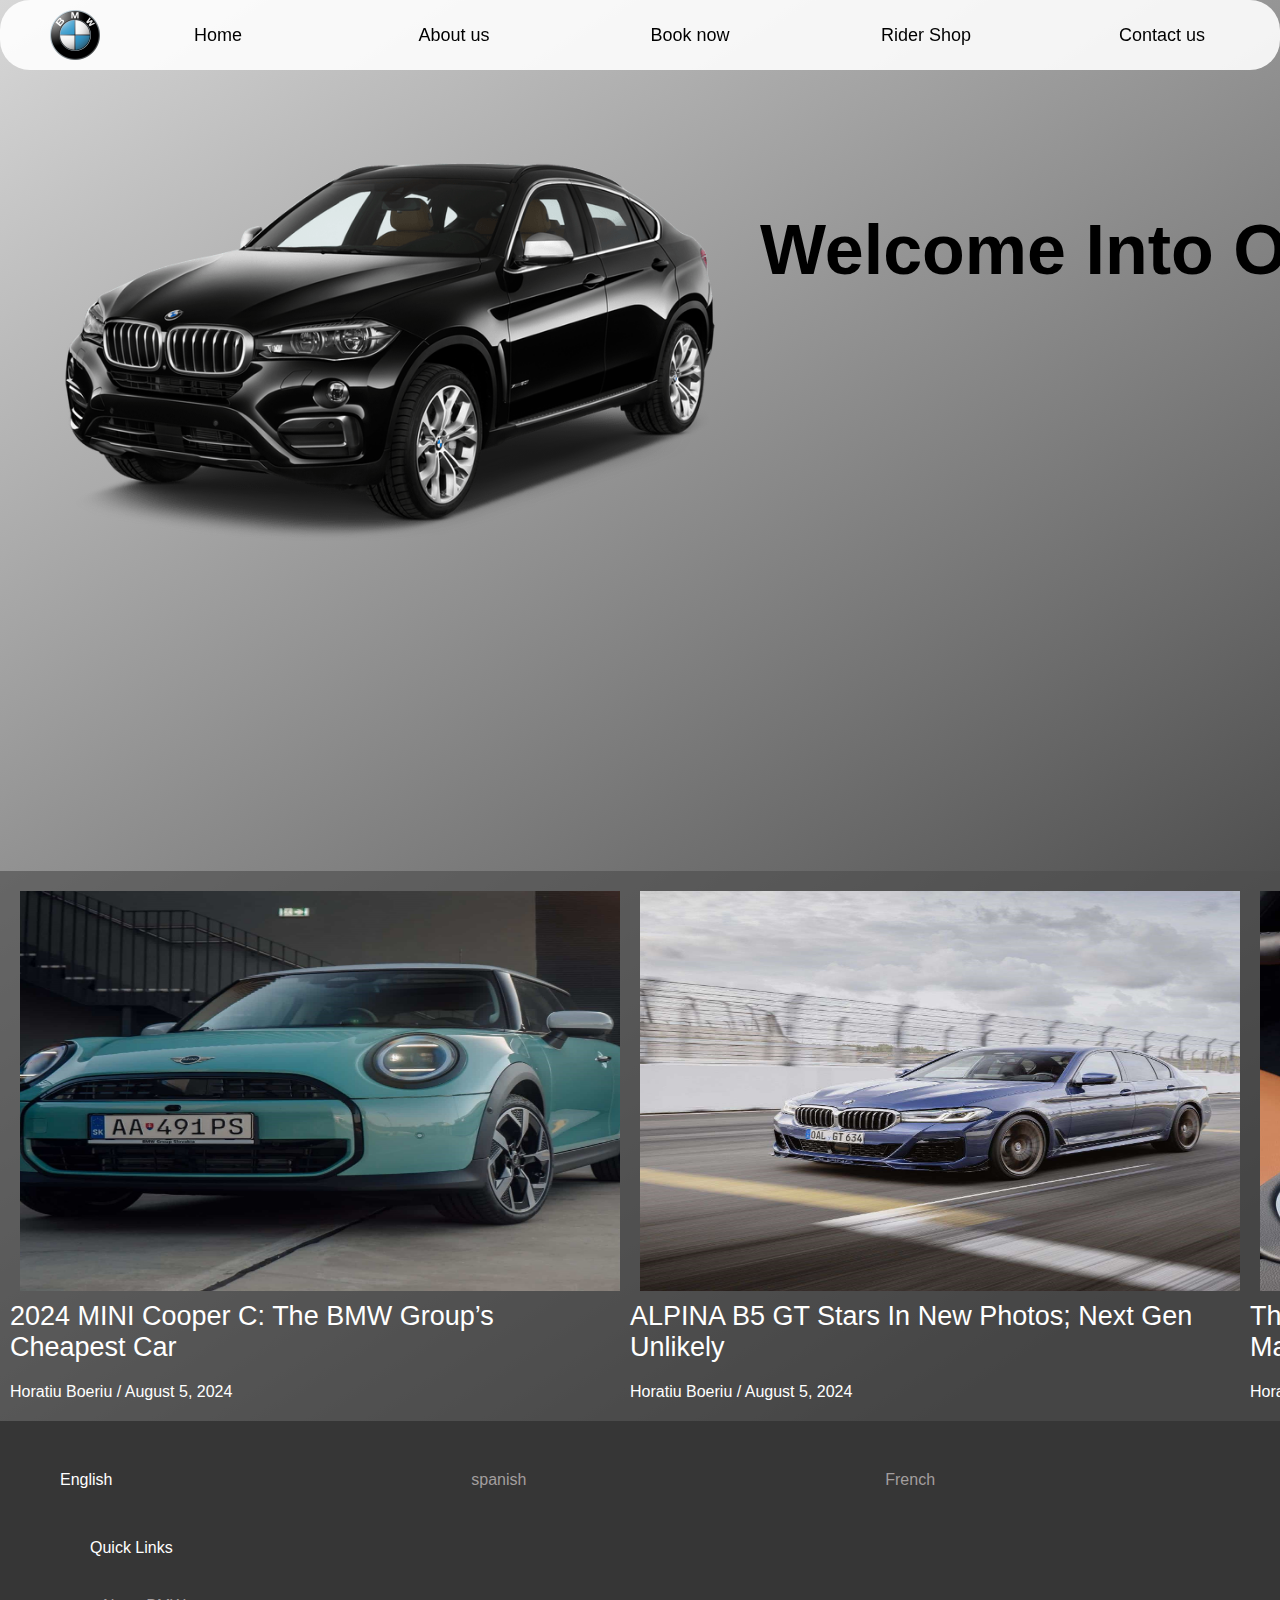
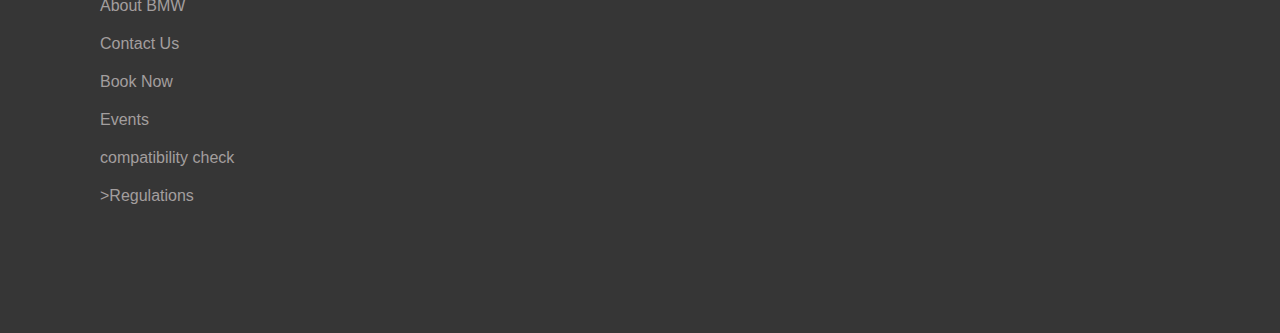
<file: index.html>
<!DOCTYPE html>
<html lang="en">
    <head>
        <meta charset="UTF-8">
        <meta name="viewport" content="width=device-width, initial-scale=1.0">
        <title>BMW-Loki</title>
        <link rel="stylesheet" href="style.css">
    </head>
<body>
    <div class="bg">
        <div>
        <nav class="navigation">
        <img class=logo src="logooo.png" alt="BMW">
        <p class="sett"><a href="index.html">Home</a></p>
        <p class="sett"><a href="about.html">About us</a></p>
        <p class="sett"><a href="book.html">Book now</a></p>
        <p class="sett"><a href="rider.html">Rider Shop</a></p>
        <p class="sett"><a href="contact.html">Contact us</a></p>
        </nav>
    </div>
        <div class="car1">
            <img class="car"src="pngwing.com.png" alt="x type">
            <p class="german">Welcome Into Our BMW Community </p>
        </div>
        <div class="best">
            <center>
            <p class="models"><a class="hh" href="#rt">Be Competitor with the Performance &#x2192 </a></p>
        </center>
    </div>
        <div>
            <center>
            <p class="scroll"> Latest News and Updates </p></center>
        <div class="scroll-container">
            <div class="news1">
            <img src="news1.jpg" alt="Cinque Terre">
        <p class="mini">2024 MINI Cooper C: The BMW Group’s <br>Cheapest Car</p>
        <p class="minii">Horatiu Boeriu / August 5, 2024</p>
    </div>
    <div class="news1">
        <img src="news2.jpg" alt="Cinque Terre">
    <p class="mini">ALPINA B5 GT Stars In New Photos; Next Gen<br> Unlikely</p>
    <p class="minii">Horatiu Boeriu / August 5, 2024</p>
</div>
<div class="news1">
    <img src="news3.jpg" alt="Cinque Terre">
<p class="mini">The Only BMWs Offered Today with a Six-Speed<br> Manual</p>
<p class="minii">Horatiu Boeriu / August 5, 2024</p>
</div>
<div class="news1">
    <img src="news4.jpg" alt="Cinque Terre">
<p class="mini">Obscure BMW E2 Concept Makes Rare Video <br>Appearance</p>
<p class="minii">Horatiu Boeriu / August 5, 2024</p>
</div>
<div class="news1">
    <img src="news5.jpg" alt="Cinque Terre">
<p class="mini">BMW CEO Oliver Zipse Cautions EU on Hasty <br> Internal Combustion Engine Ban</p>
<p class="minii">Horatiu Boeriu / August 5, 2024</p>
</div>
<div class="news1">
    <img src="news6.jpg" alt="Cinque Terre">
<p class="mini">BMW: Import Duties On Chinese EVs Lead To<br> Dead-End Street</p>
<p class="minii">Horatiu Boeriu / August 5, 2024</p>
</div>
<div class="news1">
    <img src="news7.jpg" alt="Cinque Terre">
<p class="mini">BMW CE 02 x VAGABUND: A Retro-Futuristic Urban<br> eParkourerMW</p>
<p class="minii">Horatiu Boeriu / August 5, 2024</p>
</div>
  </div>
        </div>
        <footer style="background-color: rgb(54, 54, 54); padding-right: 90px; padding-left: 60px; padding-bottom: 80px;">
         <div class="footer">
            <nav class="footnav">
                <ul class="lang">
                    <li class="op">English</li>
                    <li class="">spanish</li>
                    <li class="">French</li>
                    <li class="">German</li>
                    <li class="">Tamil</li>
                </ul>
</nav>
<div class="split">
<ul class="oneee">
        <p class="quick">Quick Links</p>
        <p class="linee"><a href="#">About BMW</a></p>
        <p class="linee"><a href="#">Contact Us</a></p>
        <p class="linee"><a href="#">Book Now</a></p>
        <p class="linee"><a href="#">Events</a></p>
        <p class="linee"><a href="#">compatibility check</a></p>
        <p class="linee"><a href="#">>Regulations</a</p>
    </ul>
    <ul class="twoo">
        <p class="more">More BMW Websites</p>
        <p  class="linee"><a href="#">BMW Msport</a></p>
        <p class="linee"><a href="#">BMW Msport</a></p>
        <p class="linee"><a href="#">BMW Msport</a></p>
        <p class="linee"><a href="#">BMW welt</a></p>
        <p class="linee"><a href="#">BMW Groups</a></p>
        <p class="linee"><a href="#">BMW Drive</a></p>
        <p class="linee"><a href="#">BMW India</a></p>
    </ul>
    <ul class="threee">
        <p class="BMWc">BMW.com</p>
        <p class="linee"><a href="#">contact</a></p>
        <p class="linee"><a href="#"> cookies</a></p>
        <p class="linee"><a href="#">Legal notices</a></p>
        <p class="linee"><a href="#">Imprint</a></p>
    </ul>
    <ul class="fourr">
        <p class="visit">Visit us On</p>
        <p class="linee"><a href="#">X</a></p>
        <p class="linee"><a href="#"> Facebook</a></p>
        <p class="linee"><a href="#">Instagram</a></p>
        <p class="linee"><a href="#">Youtube</a></p>
    </ul>
</div>
         </div>
        </footer>
          
    
    
</body>
</html>
</file>
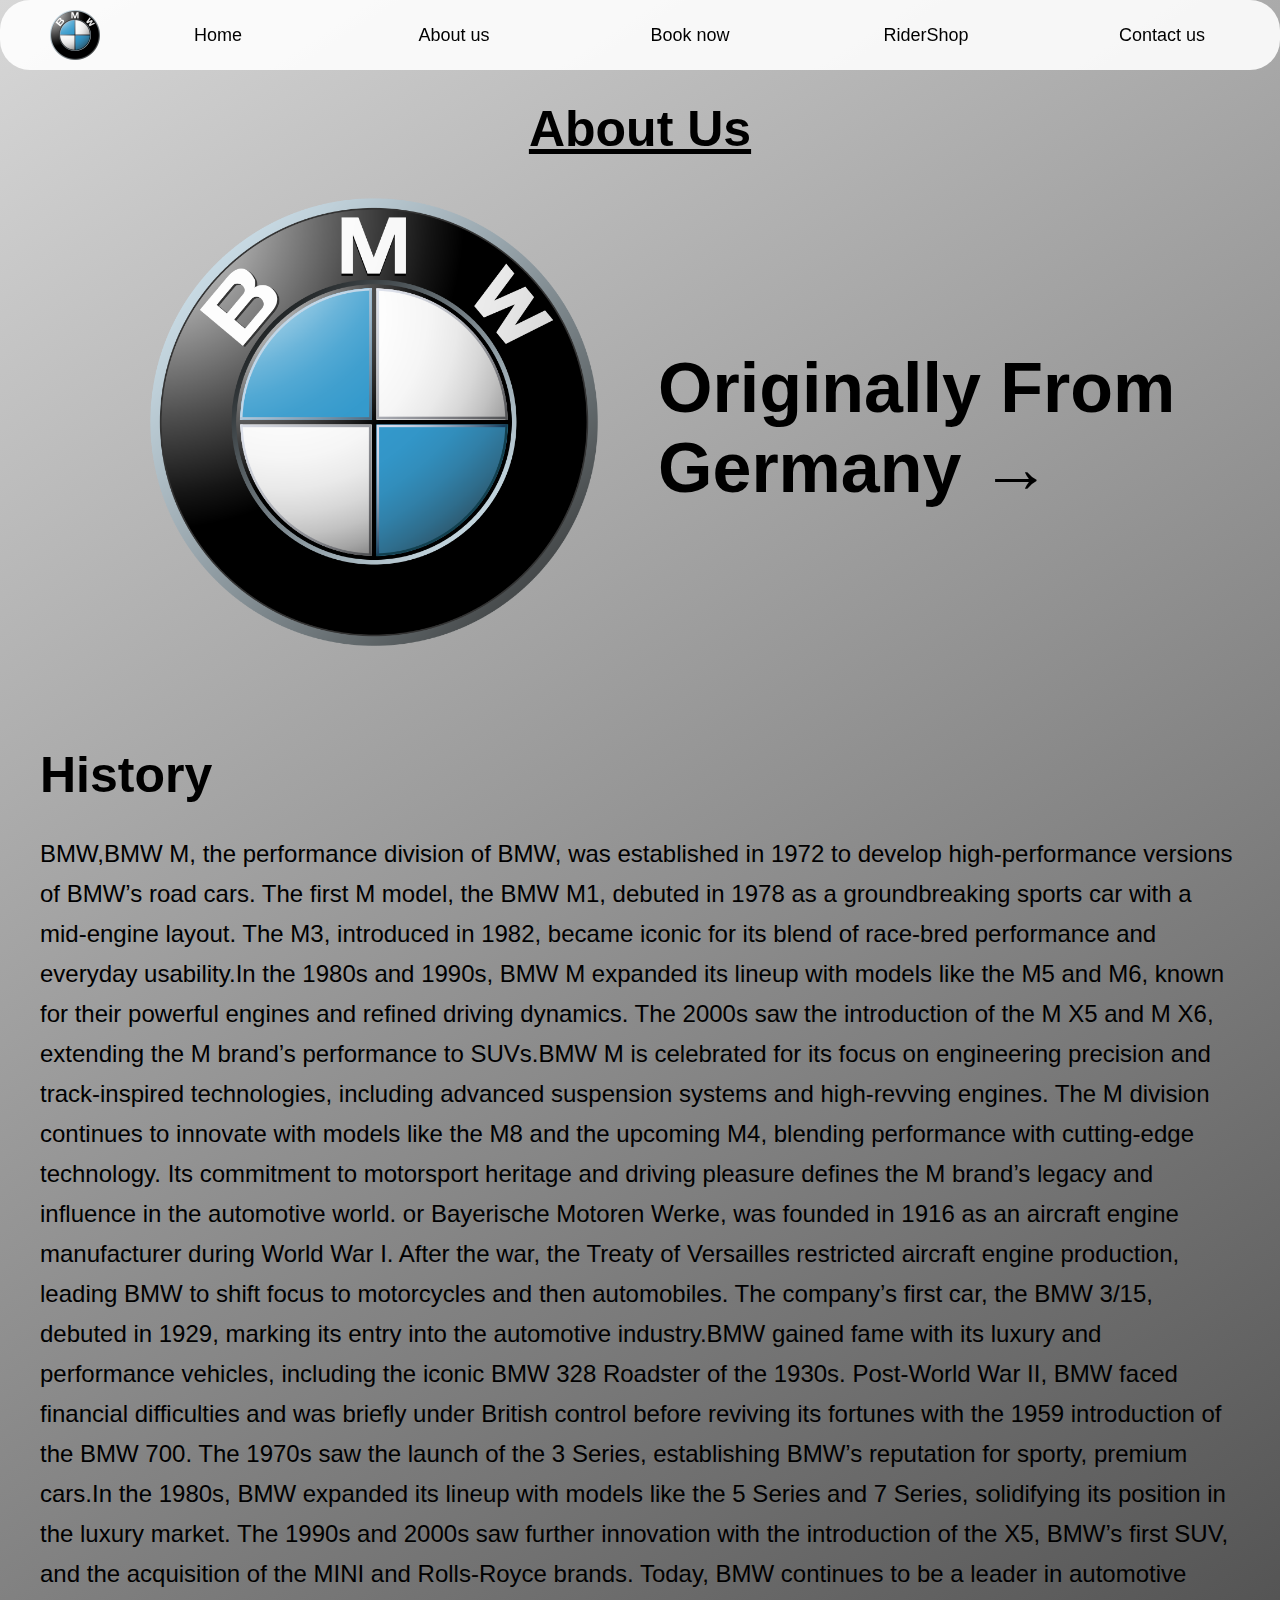
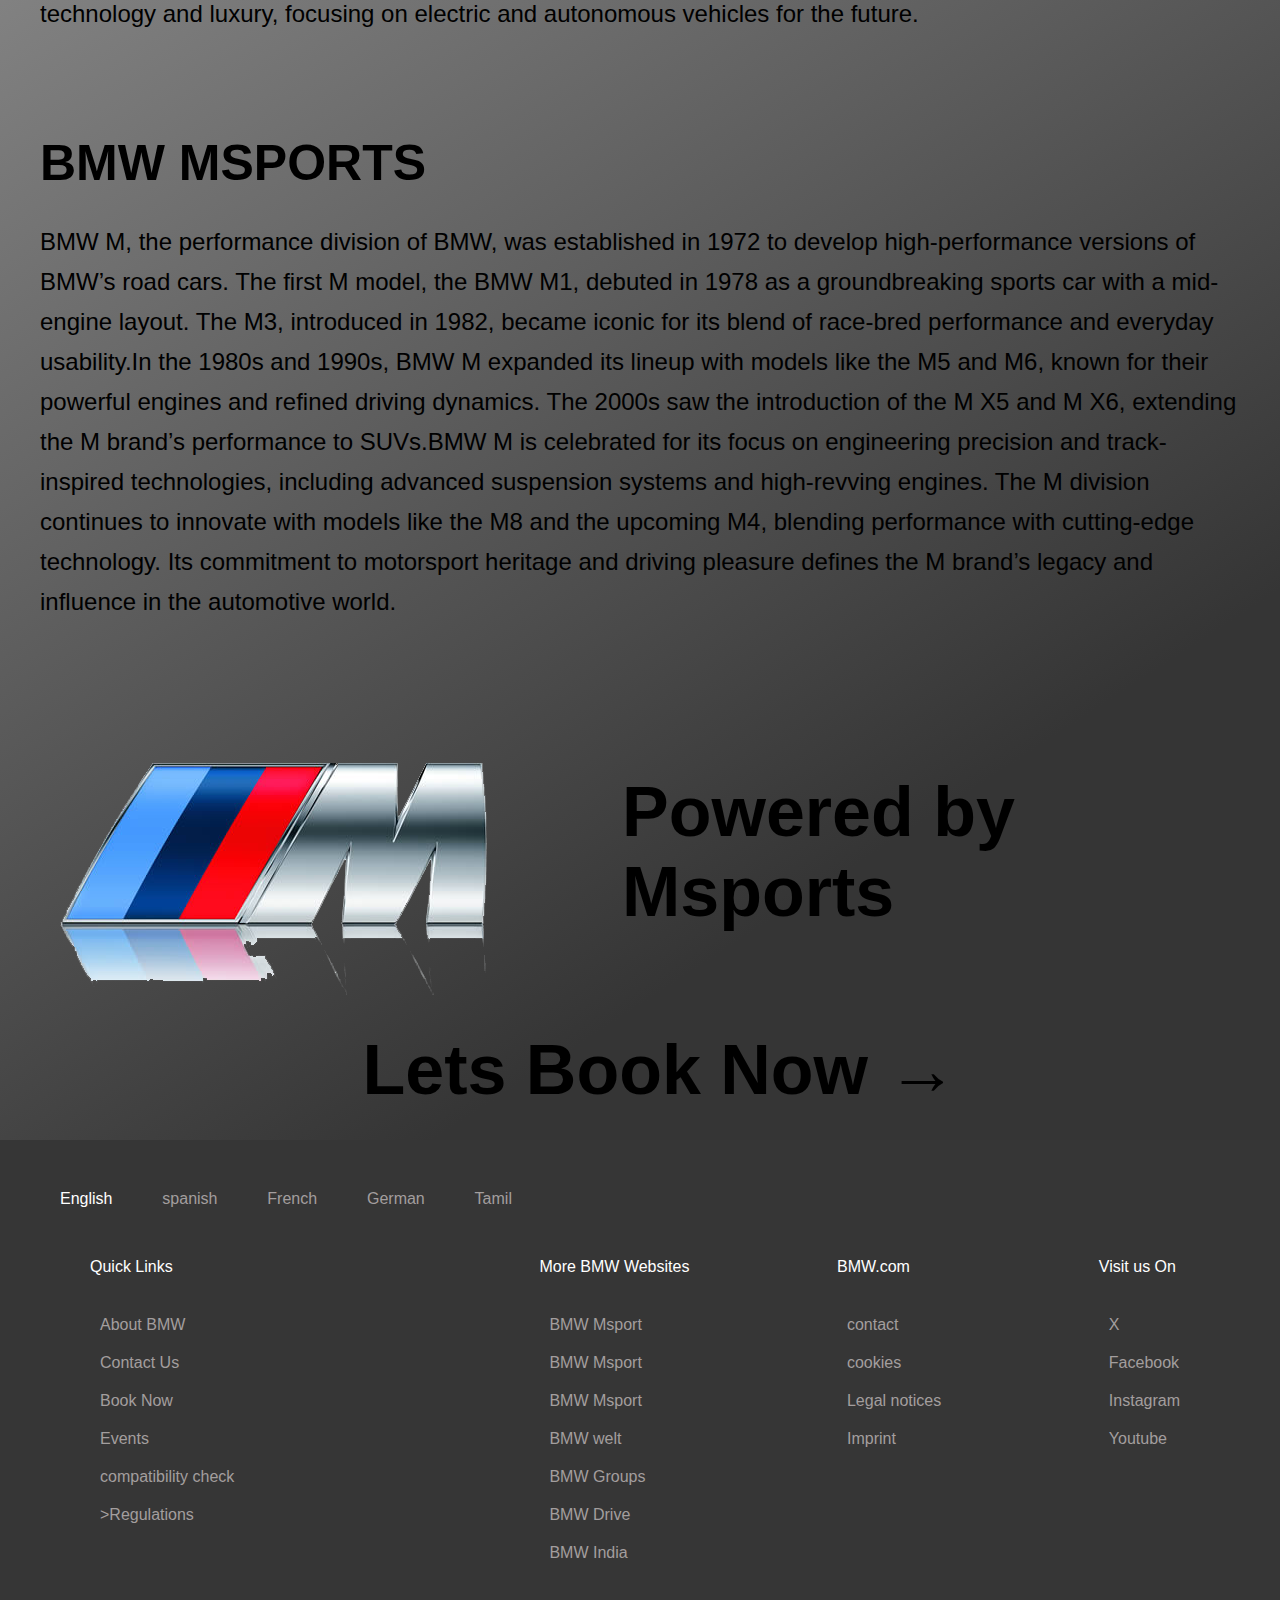
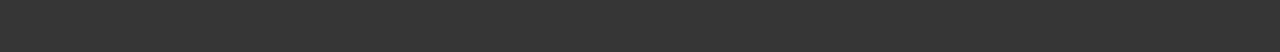
<file: about.html>
<!DOCTYPE html>
<html lang="en">
<head>
    <meta charset="UTF-8">
    <meta name="viewport" content="width=device-width, initial-scale=1.0">
    <title>BMW-About</title>
    <link href="style.css" rel="stylesheet">
</head>
<body>
    <div class="navclass">
    <nav class="navigation">
        <img class=logo src="logooo.png" alt="">
        <p class="sett"><a href="index.html">Home</a></p>
        <p class="sett"><a href="about.html">About us</a></p>
        <p class="sett"><a href="book.html">Book now</a></p>
        <p class="sett"><a href="rider.html">RiderShop</a></p>
        <p class="sett"><a href="contact.html">Contact us</a></p>
        </nav>
    </div>
    <div>
        <center>
    <div class="about">About Us</div></center>
    <div class="bn">
    <img class=aboutlogo src="logooo.png" alt="BMW">
    <p class="orig" ><a class="hh" href="#history">Originally From Germany &#x2192 </a></p>
    </div>
    <p id="history">History</p>
            <p class="content">BMW,BMW M, the performance division of BMW, was established in 1972 to develop high-performance versions of BMW’s road cars. The first M model, the BMW M1, debuted in 1978 as a groundbreaking sports car with a mid-engine layout. The M3, introduced in 1982, became iconic for its blend of race-bred performance and everyday usability.In the 1980s and 1990s, BMW M expanded its lineup with models like the M5 and M6, known for their powerful engines and refined driving dynamics. The 2000s saw the introduction of the M X5 and M X6, extending the M brand’s performance to SUVs.BMW M is celebrated for its focus on engineering precision and track-inspired technologies, including advanced suspension systems and high-revving engines. The M division continues to innovate with models like the M8 and the upcoming M4, blending performance with cutting-edge technology. Its commitment to motorsport heritage and driving pleasure defines the M brand’s legacy and influence in the automotive world. or Bayerische Motoren Werke, was founded in 1916 as an aircraft engine manufacturer during World War I. After the war, the Treaty of Versailles restricted aircraft engine production, leading BMW to shift focus to motorcycles and then automobiles. The company’s first car, the BMW 3/15, debuted in 1929, marking its entry into the automotive industry.BMW gained fame with its luxury and performance vehicles, including the iconic BMW 328 Roadster of the 1930s. Post-World War II, BMW faced financial difficulties and was briefly under British control before reviving its fortunes with the 1959 introduction of the BMW 700. The 1970s saw the launch of the 3 Series, establishing BMW’s reputation for sporty, premium cars.In the 1980s, BMW expanded its lineup with models like the 5 Series and 7 Series, solidifying its position in the luxury market. The 1990s and 2000s saw further innovation with the introduction of the X5, BMW’s first SUV, and the acquisition of the MINI and Rolls-Royce brands. Today, BMW continues to be a leader in automotive technology and luxury, focusing on electric and autonomous vehicles for the future.</p>
       <p id="history">BMW MSPORTS</p>
       <P class="content">BMW M, the performance division of BMW, was established in 1972 to develop high-performance versions of BMW’s road cars. The first M model, the BMW M1, debuted in 1978 as a groundbreaking sports car with a mid-engine layout. The M3, introduced in 1982, became iconic for its blend of race-bred performance and everyday usability.In the 1980s and 1990s, BMW M expanded its lineup with models like the M5 and M6, known for their powerful engines and refined driving dynamics. The 2000s saw the introduction of the M X5 and M X6, extending the M brand’s performance to SUVs.BMW M is celebrated for its focus on engineering precision and track-inspired technologies, including advanced suspension systems and high-revving engines. The M division continues to innovate with models like the M8 and the upcoming M4, blending performance with cutting-edge technology. Its commitment to motorsport heritage and driving pleasure defines the M brand’s legacy and influence in the automotive world.</P>
       <div class="mmm">
        <img class="nnn" src="msporti.png" alt="msports">
        <p class="mmmm">Powered by Msports</p>
       </div>
       <center>
       <p class="booki" ><a class="hh" href="book.html">Lets Book Now &#x2192 </a></p>
    </center>
        </div>
        <footer style="background-color: rgb(54, 54, 54); padding-right: 90px; padding-left: 60px; padding-bottom: 80px;">
            <div class="footer">
               <nav class="footnav">
                   <ul class="lang">
                       <li class="op">English</li>
                       <li class="">spanish</li>
                       <li class="">French</li>
                       <li class="">German</li>
                       <li class="">Tamil</li>
                   </ul>
   </nav>
   <div class="split">
   <ul class="oneee">
           <p class="quick">Quick Links</p>
           <p class="linee"><a href="#">About BMW</a></p>
           <p class="linee"><a href="#">Contact Us</a></p>
           <p class="linee"><a href="#">Book Now</a></p>
           <p class="linee"><a href="#">Events</a></p>
           <p class="linee"><a href="#">compatibility check</a></p>
           <p class="linee"><a href="#">>Regulations</a</p>
       </ul>
       <ul class="twoo">
           <p class="more">More BMW Websites</p>
           <p  class="linee"><a href="#">BMW Msport</a></p>
           <p class="linee"><a href="#">BMW Msport</a></p>
           <p class="linee"><a href="#">BMW Msport</a></p>
           <p class="linee"><a href="#">BMW welt</a></p>
           <p class="linee"><a href="#">BMW Groups</a></p>
           <p class="linee"><a href="#">BMW Drive</a></p>
           <p class="linee"><a href="#">BMW India</a></p>
       </ul>
       <ul class="threee">
           <p class="BMWc">BMW.com</p>
           <p class="linee"><a href="#">contact</a></p>
           <p class="linee"><a href="#"> cookies</a></p>
           <p class="linee"><a href="#">Legal notices</a></p>
           <p class="linee"><a href="#">Imprint</a></p>
       </ul>
       <ul class="fourr">
           <p class="visit">Visit us On</p>
           <p class="linee"><a href="#">X</a></p>
           <p class="linee"><a href="#"> Facebook</a></p>
           <p class="linee"><a href="#">Instagram</a></p>
           <p class="linee"><a href="#">Youtube</a></p>
       </ul>
   </div>
            </div>
           </footer>
</body>
</html>
</file>
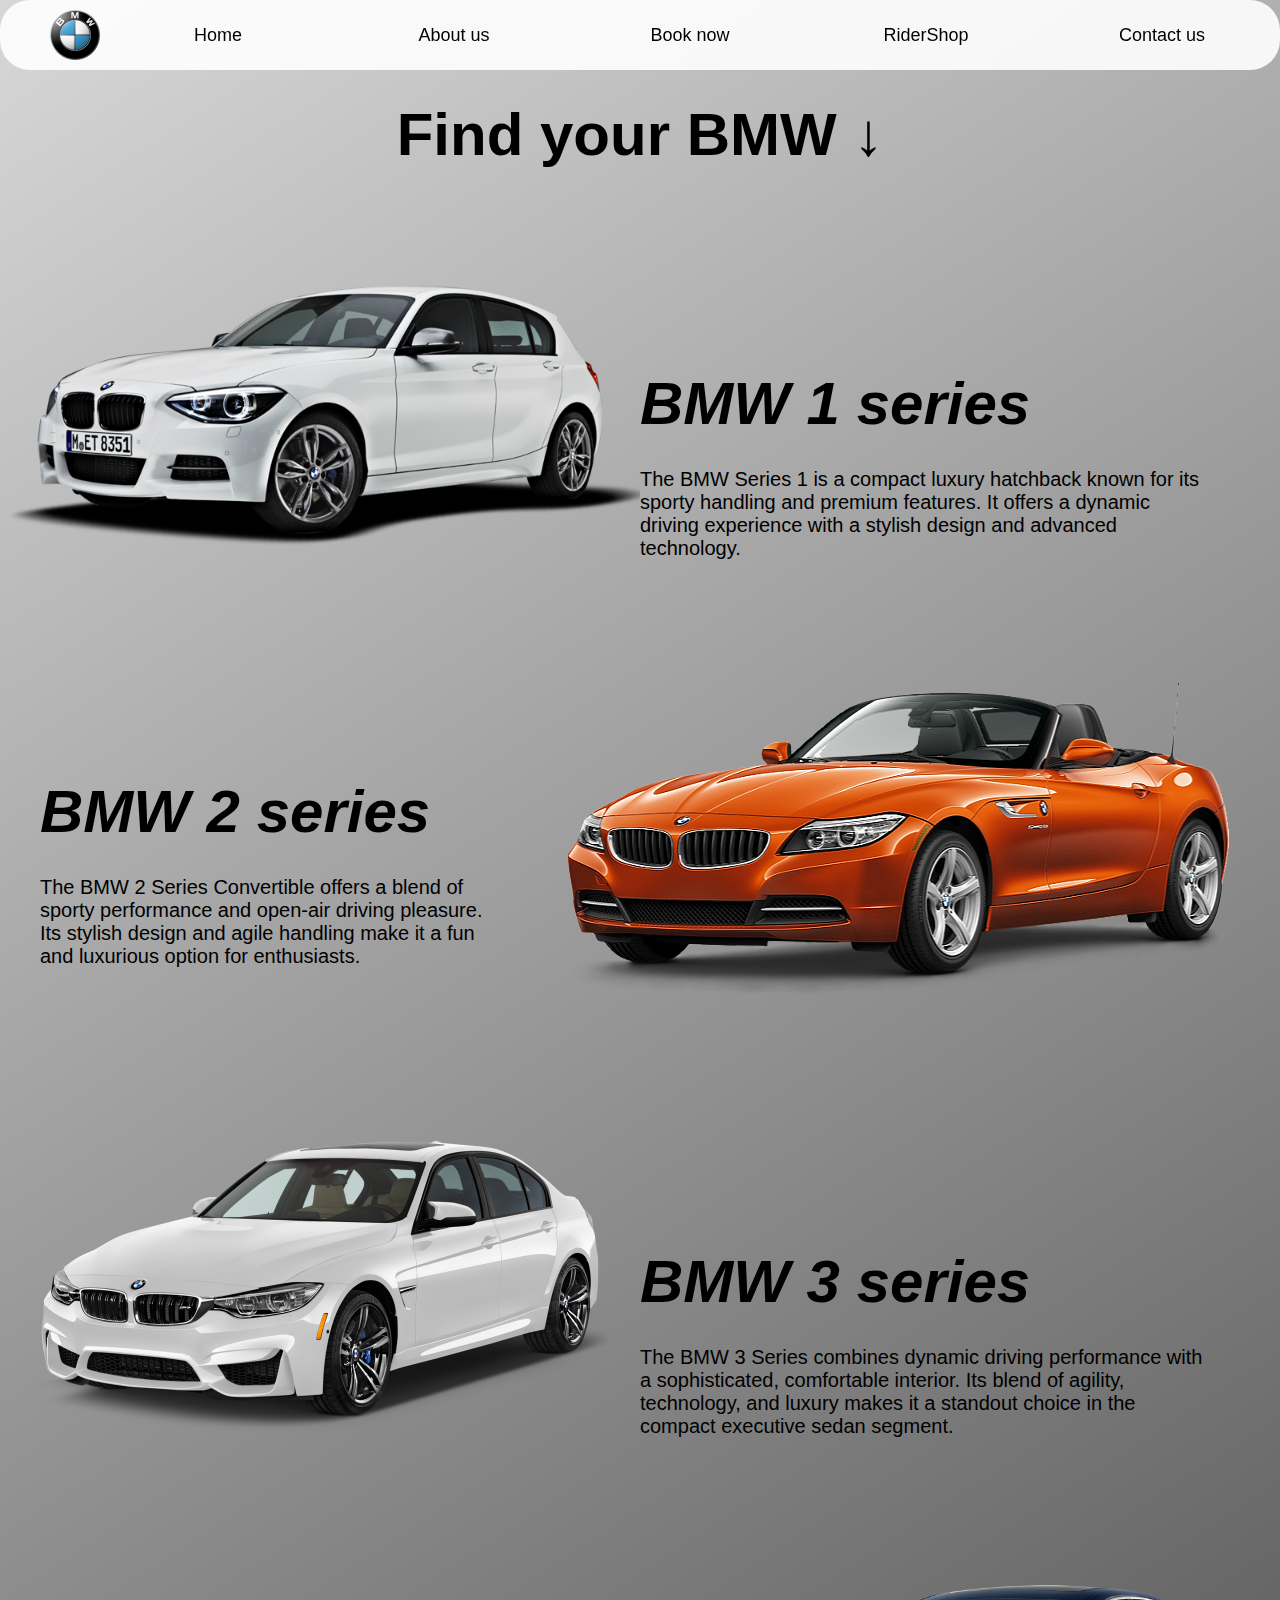
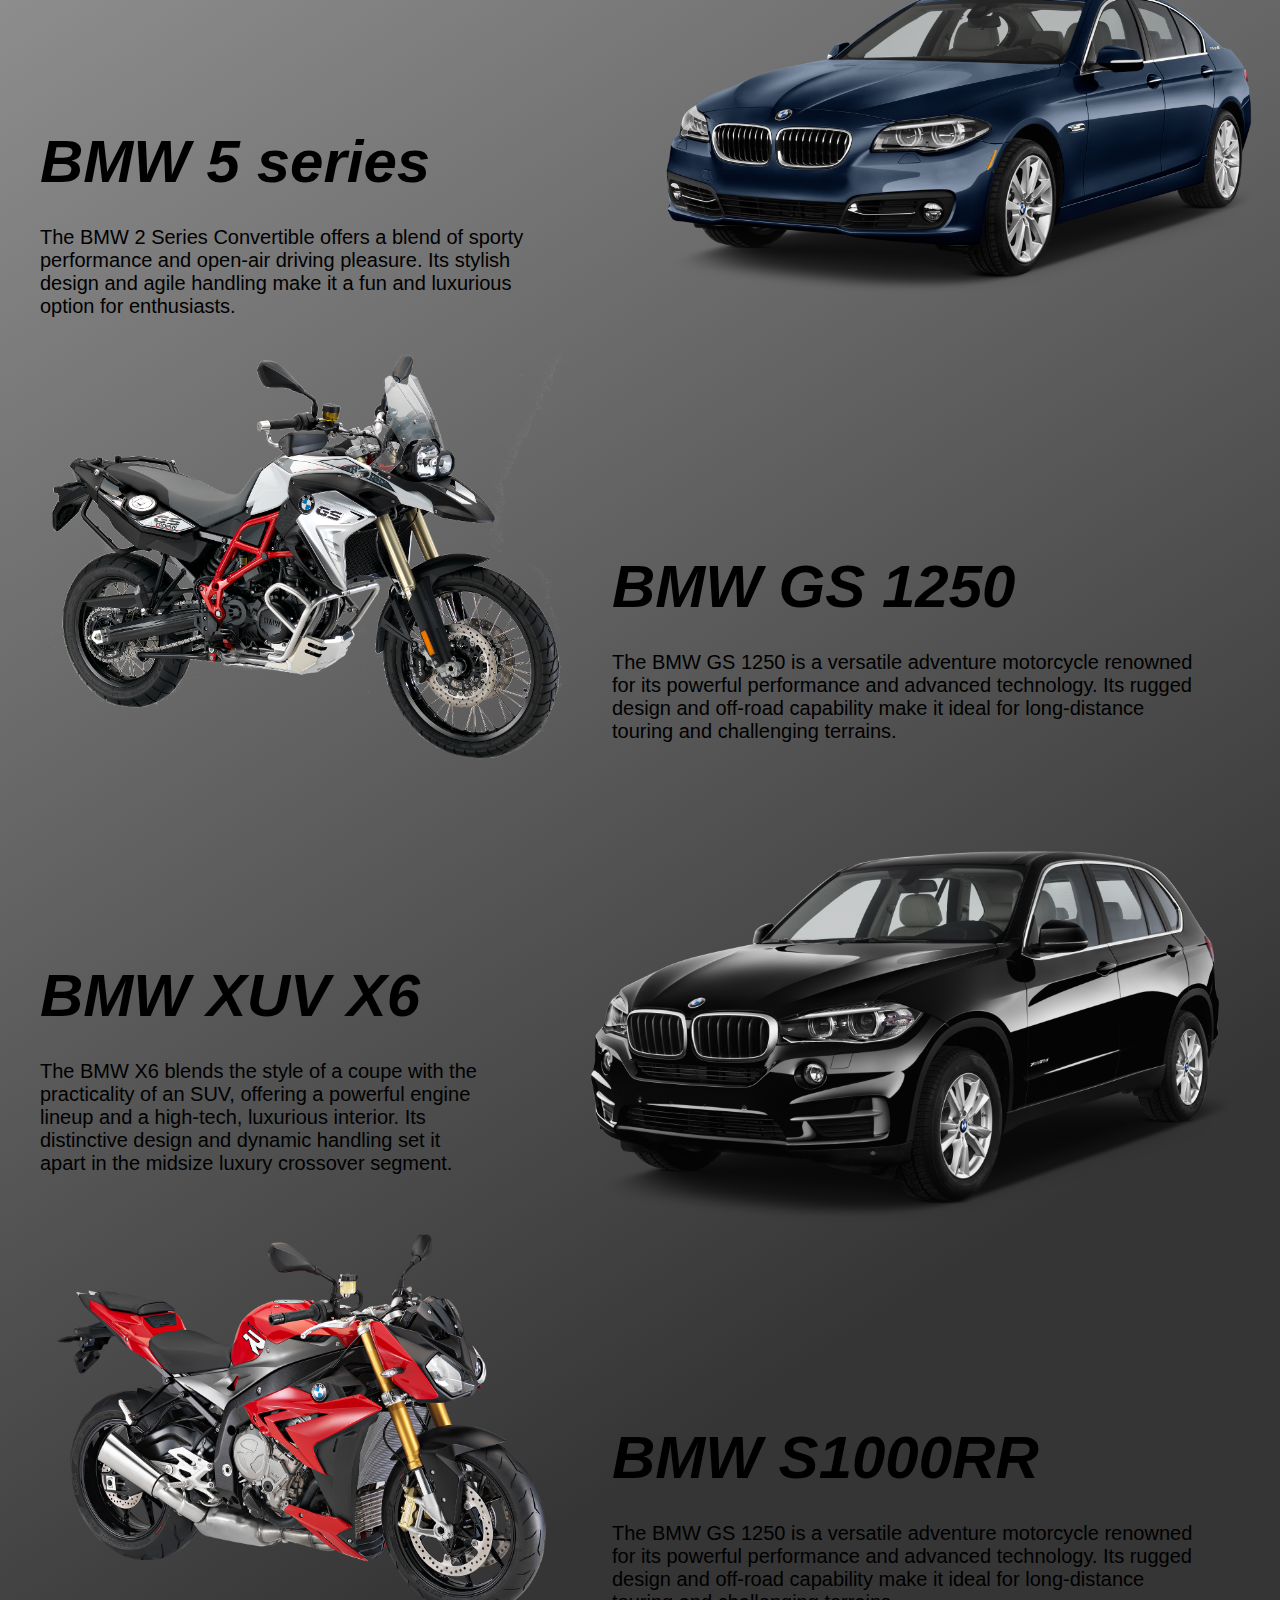
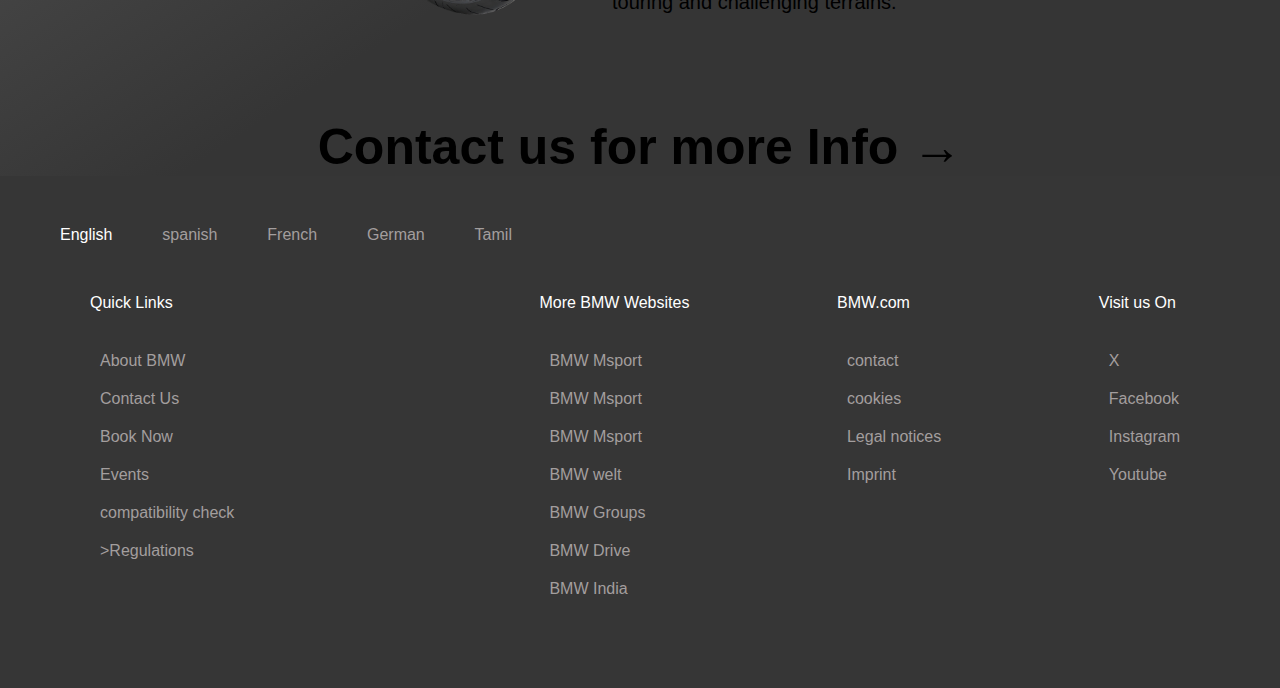
<file: book.html>
<!DOCTYPE html>
<html lang="en">
<head>
    <meta charset="UTF-8">
    <meta name="viewport" content="width=device-width, initial-scale=1.0">
    <title>BMW-Book</title>
    <link href="style.css" rel="stylesheet">
</head>
<body>
    <nav class="navigation">
        <img class=logo src="logooo.png" alt="">
        <p class="sett"><a href="index.html">Home</a></p>
        <p class="sett"><a href="about.html">About us</a></p>
        <p class="sett"><a href="book.html">Book now</a></p>
        <p class="sett"><a href="rider.html">RiderShop</a></p>
        <p class="sett"><a href="contact.html">Contact us</a></p>
        </nav>
</div>
<hr><hr>
<div class="type"> 
    <center>
<p id="rt"class="types">Find your BMW &#8595;</p>
</center>
<hr style="color: black; width: 20px;">
<div class="divv1">
<img class="series1" src="1series.png" alt="">
<div>
<p class="name1">BMW 1 series</p>
<p class="namee1">The BMW Series 1 is a compact luxury hatchback known for its sporty handling and premium features. It offers a dynamic driving experience with a stylish design and advanced technology.</p>
</div>
</div>
<div class="divv2">
    <div class="fgh">
    <p class="name1">BMW 2 series</p>
    <p class="namee1">The BMW 2 Series Convertible offers a blend of sporty performance and open-air driving pleasure. Its stylish design and agile handling make it a fun and luxurious option for enthusiasts.</p>
    </div>
<img  class="series2" src="2series.png" alt="">
</div>
<div class="divv3">
    <img class="series3" src="2series non.png" alt="">
    <div>
    <p class="name3">BMW 3 series</p>
    <p class="namee3">The BMW 3 Series combines dynamic driving performance with a sophisticated, comfortable interior. Its blend of agility, technology, and luxury makes it a standout choice in the compact executive sedan segment.</p>
    </div>
    </div>
    <div class="divv4">
        <div class="fgh">
        <p class="name4">BMW 5 series</p>
        <p class="namee4">The BMW 2 Series Convertible offers a blend of sporty performance and open-air driving pleasure. Its stylish design and agile handling make it a fun and luxurious option for enthusiasts.</p>
        </div>
    <img  class="series5" src="5 series.png" alt="">
    </div>
    <div class="divv5">
        <img class="gs" src="gs 1250.png" alt="">
        <div>
        <p class="name5">BMW GS 1250</p>
        <p class="namee5">The BMW GS 1250 is a versatile adventure motorcycle renowned for its powerful performance and advanced technology. Its rugged design and off-road capability make it ideal for long-distance touring and challenging terrains. </p>
        </div>
        </div>
        <div class="divv6">
            <div class="fgh">
            <p class="name6">BMW XUV X6</p>
            <p class="namee6">The BMW X6 blends the style of a coupe with the practicality of an SUV, offering a powerful engine lineup and a high-tech, luxurious interior. Its distinctive design and dynamic handling set it apart in the midsize luxury crossover segment.</p>
            </div>
        <img  class="xuv" src="x6.png" alt="">
        </div>
        <div class="divv7">
            <img class="race" src="s1000rr.png" alt="">
            <div>
            <p class="name7">BMW S1000RR</p>
            <p class="namee7">The BMW GS 1250 is a versatile adventure motorcycle renowned for its powerful performance and advanced technology. Its rugged design and off-road capability make it ideal for long-distance touring and challenging terrains. </p>
            </div>
            </div>
            <center>
            <p ><a class="models" href="contact.html">Contact us for more Info &#x2192</a></p></center>

</div>
<footer style="background-color: rgb(54, 54, 54); padding-right: 90px; padding-left: 60px; padding-bottom: 80px;">
    <div class="footer">
       <nav class="footnav">
           <ul class="lang">
               <li class="op">English</li>
               <li class="">spanish</li>
               <li class="">French</li>
               <li class="">German</li>
               <li class="">Tamil</li>
           </ul>
</nav>
<div class="split">
<ul class="oneee">
   <p class="quick">Quick Links</p>
   <p class="linee"><a href="#">About BMW</a></p>
   <p class="linee"><a href="#">Contact Us</a></p>
   <p class="linee"><a href="#">Book Now</a></p>
   <p class="linee"><a href="#">Events</a></p>
   <p class="linee"><a href="#">compatibility check</a></p>
   <p class="linee"><a href="#">>Regulations</a</p>
</ul>
<ul class="twoo">
   <p class="more">More BMW Websites</p>
   <p  class="linee"><a href="#">BMW Msport</a></p>
   <p class="linee"><a href="#">BMW Msport</a></p>
   <p class="linee"><a href="#">BMW Msport</a></p>
   <p class="linee"><a href="#">BMW welt</a></p>
   <p class="linee"><a href="#">BMW Groups</a></p>
   <p class="linee"><a href="#">BMW Drive</a></p>
   <p class="linee"><a href="#">BMW India</a></p>
</ul>
<ul class="threee">
   <p class="BMWc">BMW.com</p>
   <p class="linee"><a href="#">contact</a></p>
   <p class="linee"><a href="#"> cookies</a></p>
   <p class="linee"><a href="#">Legal notices</a></p>
   <p class="linee"><a href="#">Imprint</a></p>
</ul>
<ul class="fourr">
   <p class="visit">Visit us On</p>
   <p class="linee"><a href="#">X</a></p>
   <p class="linee"><a href="#"> Facebook</a></p>
   <p class="linee"><a href="#">Instagram</a></p>
   <p class="linee"><a href="#">Youtube</a></p>
</ul>
</div>
    </div>
   </footer>
</body>
</html>
</file>
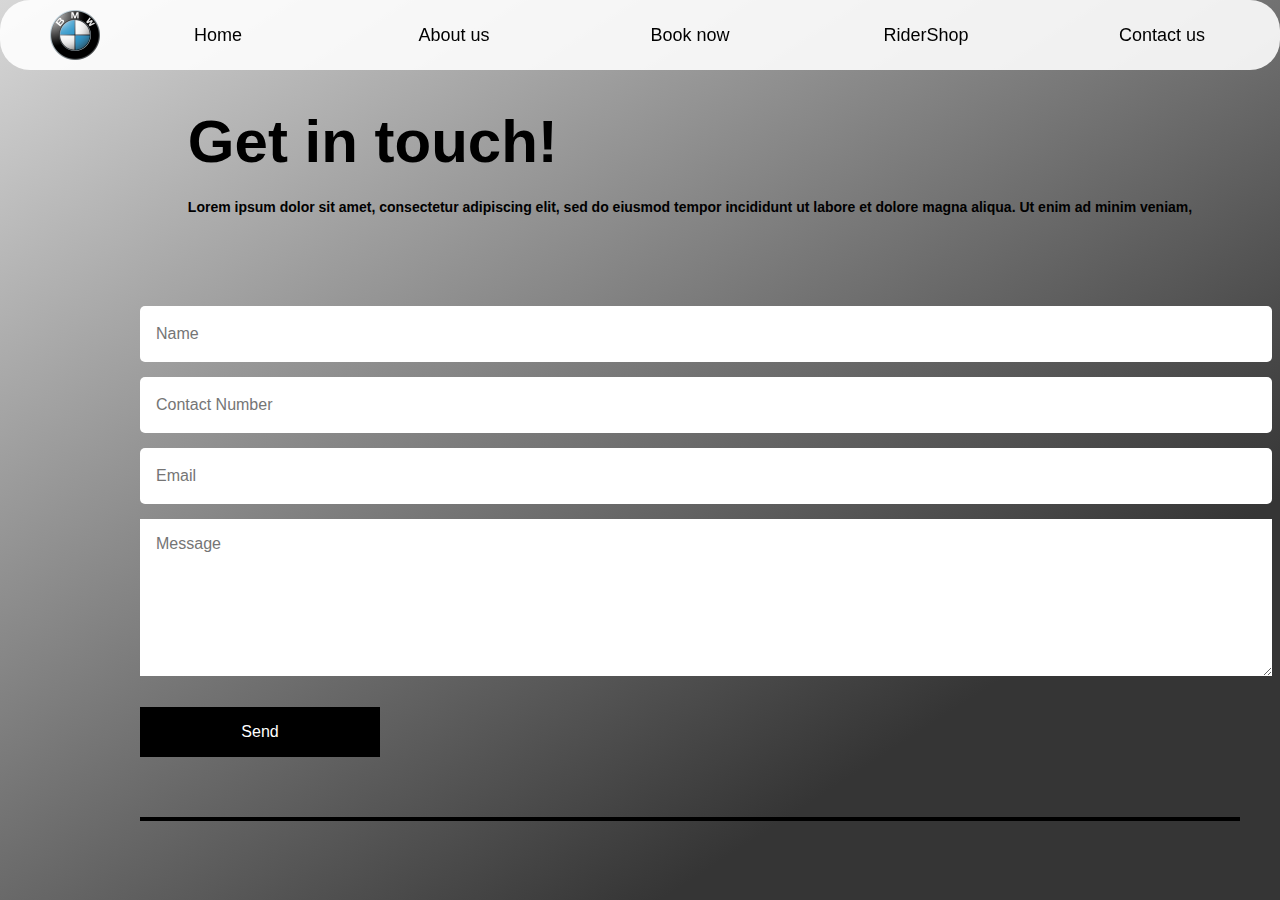
<file: contact.html>
<!DOCTYPE html>
<html lang="en">
<head>
    <meta charset="UTF-8">
    <meta name="viewport" content="width=device-width, initial-scale=1.0">
    <title>BMW-Contact Us</title>
    <link href="style.css" rel="stylesheet">
</head>
<body>
    <div class="navclass">
        <nav class="navigation">
            <img class=logo src="logooo.png" alt="">
            <p class="sett"><a href="index.html">Home</a></p>
            <p class="sett"><a href="about.html">About us</a></p>
            <p class="sett"><a href="book.html">Book now</a></p>
            <p class="sett"><a href="rider.html">RiderShop</a></p>
            <p class="sett"><a href="contact.html">Contact us</a></p>
            </nav>
        </div>
        <div class="arch_contact_us_duplicate">
            <div class="responsive-container-block big-container">
              <div class="responsive-container-block container">
                <div class="responsive-cell-block wk-mobile-12 wk-desk-5 wk-tab-10 wk-ipadp-5" id="ih6s">
                  <p class="text-blk section-head">
                    Get in touch!
                  </p>
                  <p class="text-blk section-subhead">
                    Lorem ipsum dolor sit amet, consectetur adipiscing elit, sed do eiusmod tempor incididunt ut labore et dolore magna aliqua. Ut enim ad minim veniam,
                  </p>
                </div>
                <div class="responsive-cell-block wk-ipadp-6 wk-mobile-12 wk-desk-5 wk-tab-9" id="i6df">
                  <div class="form-wrapper">
                    <input class="input input-element" name="Name" placeholder="Name">
                    <input class="input input-element" name="Contact Number" placeholder="Contact Number">
                    <input class="input input-element" name="Email" placeholder="Email">
                    <textarea class="textinput input-element" placeholder="Message"></textarea>
                    <button class="button">
                      Send
                    </button>
                  </div>
                  
                    </div>
                  </div>
                </div>
              </div>
            </div>
          </div>
          </body>
</html>
</file>
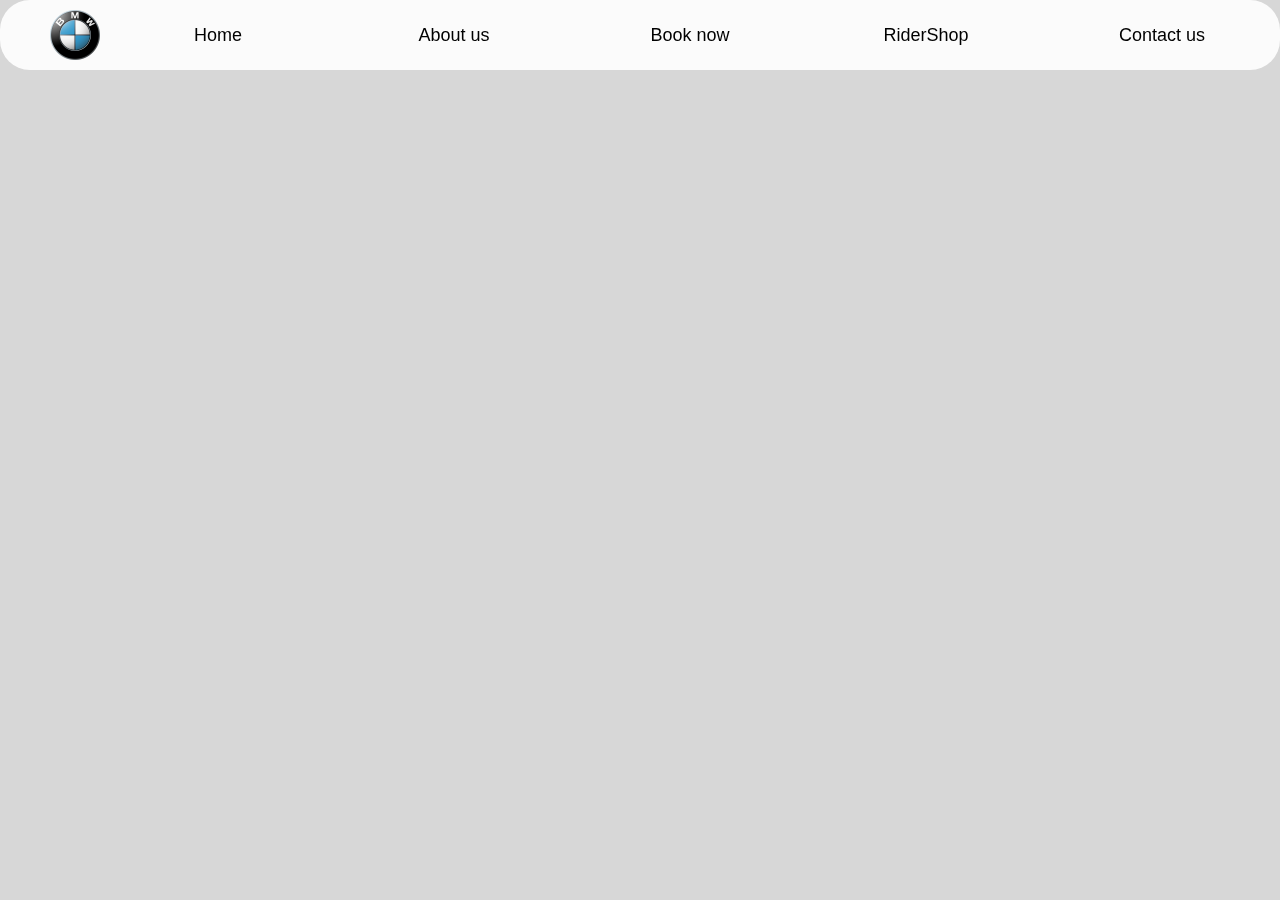
<file: rider.html>
<!DOCTYPE html>
<html lang="en">
<head>
    <meta charset="UTF-8">
    <meta name="viewport" content="width=device-width, initial-scale=1.0">
    <title>BMW-RiderShop</title>
    <link href="style.css" rel="stylesheet">
</head>
<body>
    <div class="navclass">
        <nav class="navigation">
            <img class=logo src="logooo.png" alt="">
            <p class="sett"><a href="index.html">Home</a></p>
            <p class="sett"><a href="about.html">About us</a></p>
            <p class="sett"><a href="book.html">Book now</a></p>
            <p class="sett"><a href="rider.html">RiderShop</a></p>
            <p class="sett"><a href="contact.html">Contact us</a></p>
            </nav>
        </div>
</body>
</html>
</file>
<file: style.css>
*{
    border: 0;
    margin: 0;
    padding:0;
    font-family: "poppins",sans-serif;
}
body{
    background-color: #d7d7d7;
    background-image: linear-gradient(147deg, #d7d7d7 0%, #353535 74%);
    position: relative;
    display: flex;
    flex-direction: column;
    flex-wrap: wrap;
    
}
.navigation{
    display:flex;
    flex-direction: row;
    background-color: rgba(255, 255, 255, 0.895);
    justify-content: center;
    border-radius: 30px;
    width: 100%;
    position:fixed;
    z-index: 2;
}
.logo{
    width: 50px;
    padding-left: 50px;
    margin-top: 10px;
    margin-bottom: 10px;
}
.logo:hover{
    transform: rotate(360deg);
    transition:0.5s;
}
.sett {
    justify-content: center;
    color: rgb(0, 0, 0);
    align-content:center; 
    display: flex;
    flex: 1;
    align-content:space-between;


}
.sett a{
    font-size: 18px;
    font-weight: 500;
    padding-top:4px ;
    padding-right: 30px;
    padding-bottom: 4px;
    padding-left: 30px;
    text-decoration: none;
    color: rgb(0, 0, 0);
    cursor: pointer;
    align-items: center;
    align-content: center;
}
.sett a:hover{
    background-color: rgb(44, 44, 44);
    color: rgb(255, 255, 255);
    border-radius: 30px;
    transition: 0.5s;
    font-size: 25px;
}
.sett a:active{
    border-color: #000000;
    border-width: 30px;
    background-color: rgb(44,44,44);
}
.car1{
    display: flex;
    flex-direction: row;
    padding-top: 60px;
    position: relative;
}
.car{
    margin-top:60px;
    padding-left: 40px;
    max-width: 1000px;
    width:700px;
    box-shadow: 40px;
    cursor: pointer;
}
.car:hover{
   width: 750px;
   transition: 0.5s;
   transform:translate(20px);
}
.german{
    color: #000000;
    font-size: 70px;
    font-weight:900;
    margin-top: 150px;
    margin-left: 20px;
}
.about1{
    justify-content: center;
    align-items: center;
    align-content:center;
    padding-left:30px;
    padding-right: 30px;
    margin-top: 50px;
}

.models{
    font-size: 50px;
    font-weight: 600;
    margin-top: 30px;
    color: rgb(0, 0, 0);
    text-decoration: none;
}
.scroll{
    font-size: 50px;
    font-weight: 600;
    margin-top: 30px;
    color: rgb(0, 0, 0);
    text-decoration: none;
    margin-top: 70px;
}
 a{
    text-decoration: none;
    color:#000000
}
.models:hover{
    font-size: 60px;
    transform: translate3d(30px);
    transition: 0.5s;
}
.types{
    margin-top: 100px;
    font-size: 60px;
    font-weight: 900;
}
.divv1{
    display: flex;
    flex-direction: row;
}
.name1{
    margin-top: 200px;
    font-size: 60px;
    font-weight: 700;
    font-style: italic;
}
.namee1{
    margin-top: 30px;
    font-size: 20px;
    padding-right: 70px;
    font-weight: 300;
}
.series1{
    width: 50%;
    margin:0;
}
.series1:hover{
    width: 70%;
    transition: 1s;
    transform: translate(30px);
}
.divv2{
    display: flex;
    flex-direction: row;
}
.fgh{
    
    padding-left: 40px;
}
.name2{
    margin-top: 200px;
    font-size: 60px;
    font-weight: 700;
    font-style: italic;
}
.namee2{
    margin-top: 30px;
    font-size: 20px;
    padding-right: 70px;
    font-weight: 300;
}
.series2{
    margin-right: 50px;
    margin-top: 60px;
}
.series2:hover{
    width: 100%;
    transition: 1S;
    transform: translate(-10%,30px);
}
.divv3{
    display: flex;
    flex-direction: row;
}
.series3{
    width:50% ;
}
.series3:hover{
    width: 55%;
    transition: 1s;
    transform: translate(30px);
}
.name3{
    margin-top: 200px;
    font-size: 60px;
    font-weight: 700;
    font-style: italic;
}
.namee3{
    margin-top: 30px;
    font-size: 20px;
    padding-right: 70px;
    font-weight: 300;
}
.divv4{
    display: flex;
    flex-direction: row;
}
.name4{
    margin-top: 200px;
    font-size: 60px;
    font-weight: 700;
    font-style: italic;
}
.namee4{
    margin-top: 30px;
    font-size: 20px;
    padding-right: 70px;
    font-weight: 300;
}
.series5{
    width:50%;
}
.series5:hover{
    width: 55%;
    transition: 1S;
    transform: translate(-10%,30px);
}
.divv5{
    display: flex;
    flex-direction: row;
}
.name5{
    margin-top: 200px;
    font-size: 60px;
    font-weight: 700;
    font-style: italic;
    padding-left: 50px;
}
.namee5{
    margin-top: 30px;
    font-size: 20px;
    padding-right: 70px;
    font-weight: 300;
    padding-left: 50px;
}
.gs{
    width: 40%;
    padding-left: 50px;
}
.gs:hover{
    width: 45%;
    transition: 1s;
    transform:translate(30px);
    position: sticky
}
.divv6{
    display: flex;
    flex-direction: row;
}
.name6{
    margin-top: 200px;
    font-size: 60px;
    font-weight: 700;
    font-style: italic;
}
.namee6{
    margin-top: 30px;
    font-size: 20px;
    padding-right: 70px;
    font-weight: 300;
    margin-right: 40px;
}
.xuv{
    width:50%;
    margin-top: 90px;
    padding-right: 50px;
}
.xuv:hover{
    width: 55%;
    transition: 1S;
    transform: translate(-10%,30px);
}
.divv7{
    display: flex;
    flex-direction: row;
    padding-bottom: 90px;
}
.name7{
    margin-top: 200px;
    font-size: 60px;
    font-weight: 700;
    font-style: italic;
    padding-left: 50px;
}
.namee7{
    margin-top: 30px;
    font-size: 20px;
    padding-right: 70px;
    font-weight: 300;
    padding-left: 50px;
}
.race{
    width: 40%;
    padding-left: 50px;
}
.race:hover{
    width: 45%;
    transition: 1s;
    transform:translate(30px);
}
.navclass{
    margin: 0;
    padding: 0;
}
.about{
    font-size: 50px;
    font-weight: 900;
    padding-top: 100px;
    text-decoration: underline;
}
.bn{
    margin-top: 40px;
    display: flex;
    flex-direction: row;
}
.orig{
    color: #000000;
    font-size: 70px;
    font-weight:900;
    margin-top: 150px;
    margin-left: 20px;
    padding-right: 20px;
    padding-left: 40px;
}
.content{
    margin-top: 30px;
    font-size: 24px;
    line-height: 40px;
    justify-content: center;
    padding-left: 40px;
    padding-right: 40px;

}
.aboutlogo{
    width:35%;
    padding-left: 150px;
}
.orig:hover{
    font-size: 80px;
    transition: 0.5s;

}
.aboutlogo:hover{
    rotate: 360deg;
    transition: 0.5s;
}
#history{
    font-size: 50px;
    font-weight: 900;
    padding-top: 100px;
    padding-left: 40px;
}
.mmm{
    display: flex;
    flex-direction: row;
}
.mmmm{
    color: #000000;
    font-size: 70px;
    font-weight:900;
    margin-top: 150px;
    margin-left: 20px;
    padding-right: 20px;
    padding-left: 40px;
}
.nnn{
    margin-top: 90px;
}
.booki{
    color: #000000;
    font-size: 70px;
    font-weight:900;
    margin-left: 20px;
    padding-right: 20px;
    padding-left: 40px;
    padding-bottom: 30px;
}
.booki:hover{
    font-size: 80px;
    transition: 0.5s;
}
.scroll{
      text-decoration: underline;
      margin-top:90px ;
}
div.scroll-container {
    margin-top: 30px;
    background-color: #4d4d4da4;
    overflow-x:auto;
    overflow-y: hidden;
    white-space: nowrap;
    padding: 10px;
    display: flex;
  }
  
  .scroll-container img {
    padding: 10px;
    height: 400px;
    width:600px;
  }
  .news1{
    display: flex;
    flex-direction: column;
    color: rgb(0, 0, 0);
  }
  .mini{
    font-size: 27px;
    color: white;
  }
  .minii{
    margin-top: 20px;
    margin-bottom: 10px;
    color: white;
  }
  .scroll-container img:hover{
    width: 700px;
    height: 500px;
    transition:  0.5s;
  }
  .lang{
    display: flex;
    flex-direction: row; 
    justify-content: space-between;
    width: 40% ;
    color: rgb(163, 158, 158);
    margin: 0;
    

  }
   li{
    margin-top: 50px;
    align-items: flex-start;
    list-style: none;
    justify-content: space-between;
    justify-items: start;
    justify-items: center;
    align-items: center;

  }
  .op{
    color:white
  }
  .split{
    display: flex;
    flex-direction: row;
    justify-content: space-between;
  }
  .quick  {
    color: white;
    padding-bottom: 30px;
  }
.more
{
    color:white;
    padding-bottom: 30px;

}
.BMWc{
    color: white;
    padding-bottom: 30px;

}
.visit{
    color: white;
    padding-bottom: 30px;

}
.oneee{
    margin-left: 30px;
    margin-top: 50px;;
}
.split a{
    text-decoration: none;
    color: rgb(163, 158, 158);
}
.split a:hover{
 text-decoration: underline;
}
.twoo{
    margin-top: 50px;;
}
.threee{
    margin-top: 50px;;
}
.fourr{
    margin-top: 50px;;
}
.linee{
    padding: 10px;
}
.models{
    padding-bottom: 20px;
}
.arch_contact_us_duplicate * {
    font-family: Nunito, sans-serif;
  }
  
  .arch_contact_us_duplicate .icon-block svg {
    width: 100%;
    height: 100%;
  }
  
  .arch_contact_us_duplicate .icon-block {
    width: 30px;
    height: 30px;
  }
  
  .arch_contact_us_duplicate .text-blk {
    margin-top: 0px;
    margin-right: 0px;
    margin-bottom: 90px;
    margin-left: 0px;
    padding-top: 0px;
    padding-right: 0px;
    padding-bottom: 0px;
    padding-left: 0px;
    line-height: 25px;
    font-weight: 900;
  }
  
  .arch_contact_us_duplicate .responsive-container-block {
    min-height: 75px;
    height: fit-content;
    width: 100%;
    padding-top: 0px;
    padding-right: 0px;
    padding-bottom: 0px;
    padding-left: 0px;
    display: flex;
    flex-wrap: wrap;
    margin-top: 0px;
    margin-right: auto;
    margin-bottom: 0px;
    margin-left: auto;
    justify-content: flex-start;
  }
  
  .arch_contact_us_duplicate .responsive-cell-block {
    min-height: 75px;
  }
  
  .arch_contact_us_duplicate .responsive-container-block.big-container {
    justify-content: center;
    align-items: center;
    min-height: 100vh;
    padding-top: 0px;
    padding-right: 50px;
    padding-bottom: 0px;
    padding-left: 50px;
    background-color: #d7d7d7;
    background-image: linear-gradient(147deg, #d7d7d7 0%, #353535 74%);
  }
  
  .arch_contact_us_duplicate .responsive-container-block.container {
    max-width: 1100px;
    justify-content: space-evenly;
  }
  
  .arch_contact_us_duplicate .text-blk.section-head {
    font-size: 60px;
    line-height: 65px;
    margin-top: 90px;
    margin-right: 0px;
    margin-bottom: 24px;
    margin-left: 0px;
  }
  
  .arch_contact_us_duplicate .text-blk.section-subhead {
    font-size: 14px;
    line-height: 18px;
    color: #000000;
  }
  
  .arch_contact_us_duplicate .input {
    width: 100%;
    margin-top: 0px;
    margin-right: 0px;
    margin-bottom: 15px;
    margin-left: 0px;
    height: 54px;
    border-top-left-radius: 5px;
    border-top-right-radius: 5px;
    border-bottom-right-radius: 5px;
    border-bottom-left-radius: 5px;
    border-top-width: 2px;
    border-right-width: 2px;
    border-bottom-width: 2px;
    border-left-width: 2px;
    border-top-style: none;
    border-right-style: none;
    border-bottom-style: none;
    border-left-style: none;
    border-top-color: #767676;
    border-right-color: #767676;
    border-bottom-color: #767676;
    border-left-color: #767676;
    border-image-source: initial;
    border-image-slice: initial;
    border-image-width: initial;
    border-image-outset: initial;
    border-image-repeat: initial;
    padding-top: 1px;
    padding-right: 16px;
    padding-bottom: 1px;
    padding-left: 16px;
    font-size: 16px;
  }
  
  .arch_contact_us_duplicate .textinput {
    width: 100%;
    height: 125px;
    margin-top: 0px;
    margin-right: 0px;
    margin-bottom: 27px;
    margin-left: 0px;
    border-top-width: 1px;
    border-right-width: 1px;
    border-bottom-width: 1px;
    border-left-width: 1px;
    border-top-style: none;
    border-right-style: none;
    border-bottom-style: none;
    border-left-style: none;
    border-top-color: #767676;
    border-right-color: #767676;
    border-bottom-color: #767676;
    border-left-color: #767676;
    border-image-source: initial;
    border-image-slice: initial;
    border-image-width: initial;
    border-image-outset: initial;
    border-image-repeat: initial;
    font-size: 16px;
    padding-top: 16px;
    padding-right: 16px;
    padding-bottom: 16px;
    padding-left: 16px;
  }
  
  .arch_contact_us_duplicate .button {
    height: 50px;
    min-width: 240px;
    font-size: 16px;
    color: white;
    border-top-width: 2px;
    border-right-width: 2px;
    border-bottom-width: 2px;
    border-left-width: 2px;
    border-top-style: none;
    border-right-style: none;
    border-bottom-style: none;
    border-left-style: none;
    border-top-color: #767676;
    border-right-color: #767676;
    border-bottom-color: #767676;
    border-left-color: #767676;
    border-image-source: initial;
    border-image-slice: initial;
    border-image-width: initial;
    border-image-outset: initial;
    border-image-repeat: initial;
    margin-top: 0px;
    margin-right: 0px;
    margin-bottom: 60px;
    margin-left: 0px;
    background-color: #000000;
  }
  
  .arch_contact_us_duplicate .form-wrapper {
    border-bottom-width: 4px;
    border-bottom-style: solid;
    border-bottom-color: #000000;
    margin-top: 0px;
    margin-right: 0px;
    margin-bottom: 60px;
    margin-left: 0px;
  }
  
  .arch_contact_us_duplicate .social-media-icon-container {
    display: flex;
    max-width: 400px;
    justify-content: space-evenly;
  }
  
  .arch_contact_us_duplicate .input-element {
    background-color: #ffffff;
  }
  
  .arch_contact_us_duplicate .icon-block.social-icon {
    fill: #b0ab4d;
  }
</file>
